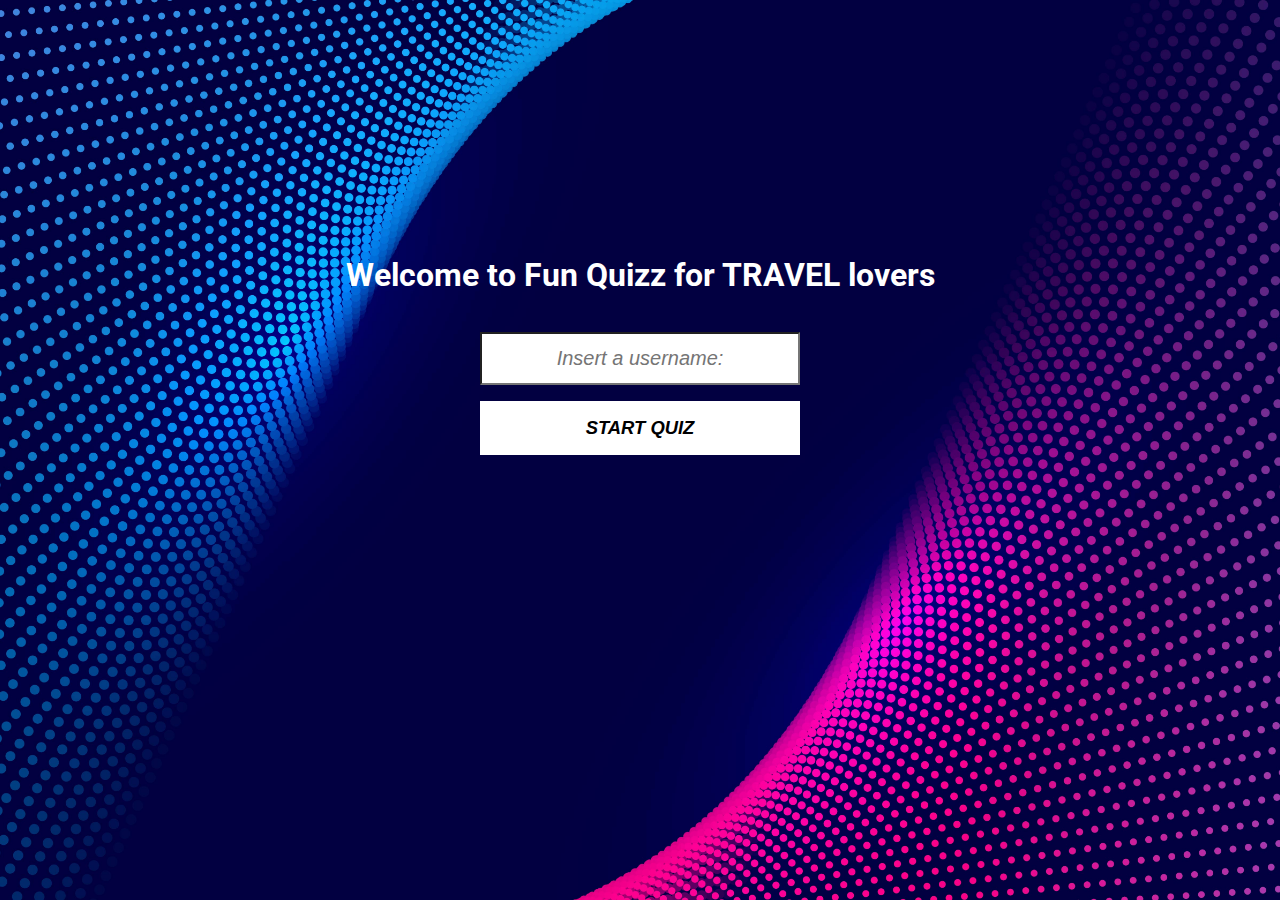
<file: index.html>
<!DOCTYPE html>
<html lang="en">

<head>
    <meta charset="UTF-8">
    <meta http-equiv="X-UA-Compatible" content="IE=edge">
    <meta name="viewport" content="width=device-width, initial-scale=1.0">
    <meta name="description" content="A very fun trivia quiz game">
    <meta name="keywords" content="trivia quiz, fun trivia online, quiz online">
    <link rel="stylesheet" href="assets/css/style.css">
    <title>Fun Quizz</title>
</head>

<body>
    <header>
        <h1 id="welcome-title">Welcome to Fun Quizz for TRAVEL lovers</h1>
    </header>
    <div class="form-container">
        <div class="welcome-quiz">
            <form class="quiz-form" onsubmit="sendForm(event)" name="quiz-form">
                <input type="text" id="username" name="username" placeholder="Insert a username:" minlength="3"
                    pattern="[a-zA-Z]+" title="Only letters accepted">
                <button type="submit">START QUIZ</button>
            </form>

        </div>
    </div>
    <script src="assets/js/validation.js"></script>
</body>

</html>
</file>
<file: assets/css/style.css>
@import url('https://fonts.googleapis.com/css2?family=Abhaya+Libre&family=Roboto:wght@300&display=swap');

* {
    margin: 0;
    padding: 0;
    box-sizing: border-box;
}

/*body font and background style*/
body {
    font-family: 'Roboto', sans-serif;
    background: url('../images/background-image.jpg') no-repeat center center fixed;
    background-size: cover;
}

#welcome-title {
    color: #fff;
    text-align: center;
    margin-top: 20%;

}

.form-container {
    display: flex;
    justify-content: center;
    align-items: center;
    margin-top: 3%;

}

.container {
    display: flex;
    justify-content: center;
    align-items: center;
    width: 100vw;
    height: 100vh;
}

.welcome-quiz {
    width: 25vw;
}

input,
.quiz-form button {
    display: block;
    width: 25vw;
    font-style: italic;
    background: #fff;
}

input {
    margin-bottom: 5%;
    padding: 4% 0;
    font-size: 125%;
    text-align: center;
}

input:hover {
    box-shadow: 1px -1px 30px 2px #f8fa13;
}

.quiz-form button {
    padding: 5%;
    font-family: 'Abhaya', sans-serif;
    font-weight: bold;
    font-size: 115%;
    border: none;
    transition: transform .2s;
}

.quiz-form button:hover {
    box-shadow: 1px -1px 30px 2px #fff;
    transform: scale(1);
    font-size: 140%;
    color: #fff;
    background: #2afbde;
}

/*style for quiz.html page*/

.game {
    width: 80vw;
    height: 70vh;
    display: grid;
    grid-template-rows: 10% auto;
    box-shadow: 3px 1px 20px 5px #fff;
    background: transparent;
}

.game-header {
    background: transparent;
    display: flex;
    justify-content: space-between;
    text-align: center;
    align-items: center;
    padding-right: 2%;
    color: #fff;
    border: solid 1px white;
    font-weight: 900;
}

.medal-logo {
    font-size: 150%;
}

.questions-section h3 {
    margin: 5% 2%;
    color: white;
    font-weight: 900;
    font-size: x-large;
    text-align: center;
}

.quiz-player {
    padding-left: 2%;
    display: flex;
    align-items: center;
}

.response-div {
    display: grid;
    align-items: center;
    display: grid;
    grid-template-columns: repeat(2, auto);
    gap: 7%;
    height: 15%;
    margin: 5% 8%;
}

/*style for the 4 answers option*/
.answers {
    background: #fff;
    border-radius: 8px;
    font-weight: 900;
    letter-spacing: 2px;
    height: 90%;
    margin: 10% 7%;
    margin-bottom: 2%;
    border: none;
    font-size: larger;
    letter-spacing: 2px;
}

.answers:hover {
    border: 2px solid black;
    box-shadow: 1px 2px 10px 2px #15e4e2;
}

/*next question button style*/

.next-question {
    position: relative;
    left: 84%;
    height: 8%;
    top: 5%;
    padding: 1% 1%;
    transition: transform .2s;
    border: none;
    font-weight: 900;
    letter-spacing: 2px;
    background: #fff;
    border-radius: 8px;
}

.next-question:hover {
    transform: scale(1.1);
    box-shadow: 1px 2px 10px 2px #15e4e2;
    font-weight: bold;

}


/*style for active js class */

.active {
    background: rgb(125 45 207);
    color: white;
}

/*style for finish.html page */

.congrats {
    color: #fff;
    font-size: 2vw;
}

.medal {

    font-size: 2vw;
}

.congrats p {
    margin-left: 4%;
    font-size: 2vw;
}

.play-again button {
    position: absolute;
    left: 45vw;
    margin-top: 5vw;
    font-size: 110%;
    transition: transform .2s;
}

.play-again button:hover {
    box-shadow: 1px -1px 30px 2px #fff;
    transform: scale(1);
    background: #2afbde;
}

/*style to show correct answer is player clicks on the wrong one */

.green-answer {
    background-color: #31e631;
}



/*media queries for smaller devices max width 600px*/


@media only screen and (min-width:320px) and (max-width: 600px) {

    /* index.html page*/

    #welcome-title {
        font-size: 90%;
        margin: 50% 0 0 14%;
    }

    input,
    .quiz-form button {
        width: 40vw;
    }

    input {
        font-size: 70%;
    }

    .quiz-form button {

        font-size: 90%;
        transition: transform .2s;
    }

    .quiz-form button:hover {

        font-size: 100%;
    }

    /*style for quiz.html page*/

    .game-header {
        font-size: 65%;

    }

    .questions-section h3 {
        font-size: 100%;
        margin-top: 20%;
    }

    .response-div {
        margin: 12% 4%;

    }

    .answers {
        font-size: 80%;
    }

    .next-question {

        left: 25%;
        padding: 1% 5%;
        top: 10%;
        font-size: 80%;
        border-radius: 8px;
    }


    /*queries for finish.html page*/
    .play-again button {
        font-size: 4vw;
        margin-left: -6%;
        margin-top: 8%;
    }

    .congrats {
        font-size: 4vw;
    }

    .congrats p {
        font-size: 4vw;
        margin: 1%;
    }
}

/*media queries for  devices min width 600px and max width: 1000px*/
@media screen and (min-width:600px) and (max-width:1200px) {

    /*queries for index.html page*/

    #welcome-title {
        font-size: 90%;
        margin: 40% 0 0 5%
    }

    input,
    .quiz-form button {
        width: 30vw;
    }


    .questions-section h3 {
        margin: 10%;
    }

    .response-div {
        margin: 12% 4%;

    }

    .next-question {

        left: 75%;
        height: 9%;
        width: 16vw;
        border-radius: 8px;
    }
}
</file>
